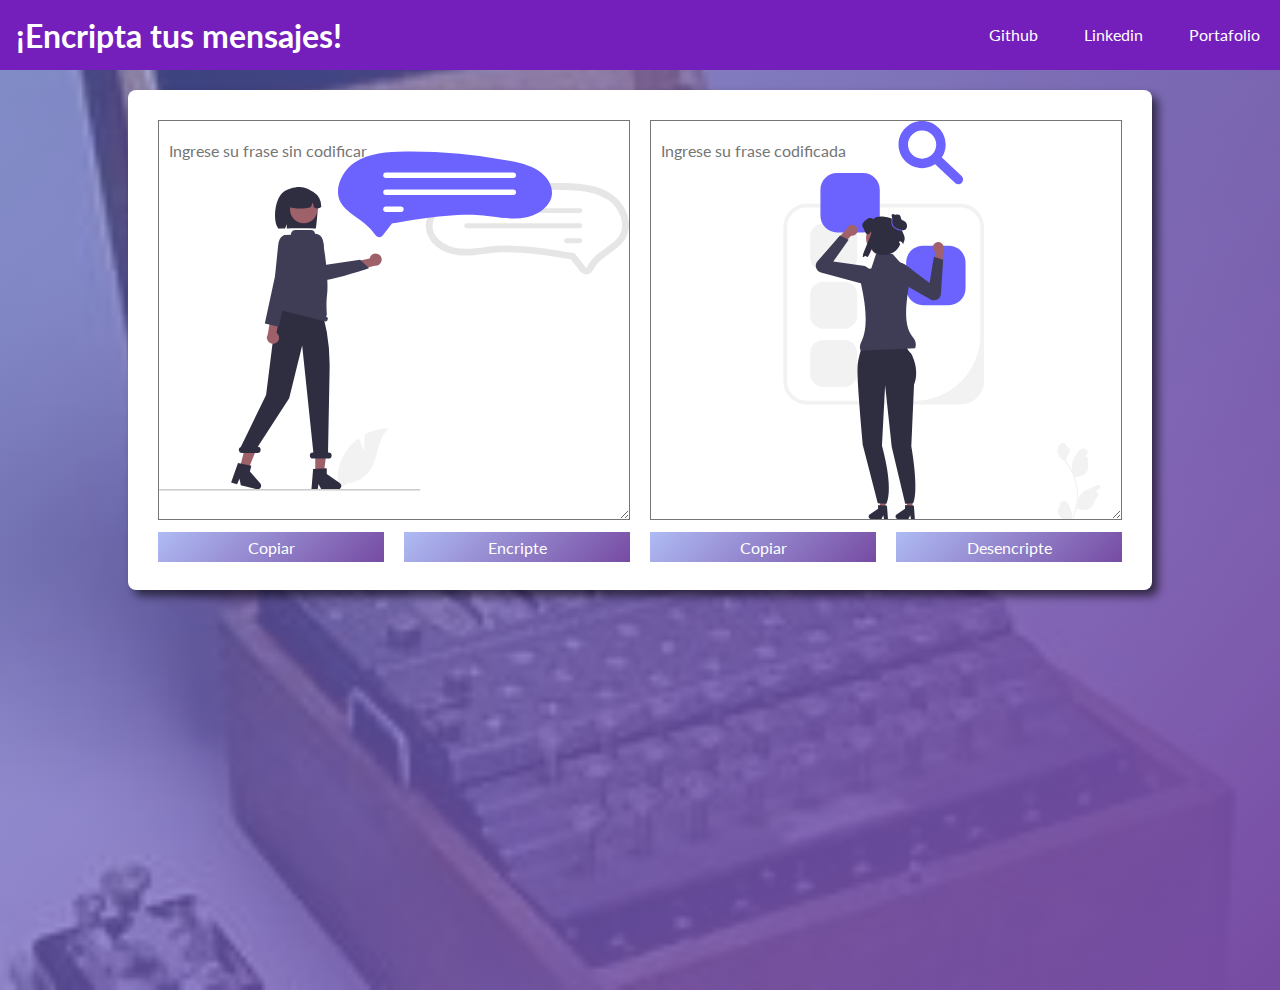
<file: index.html>
<!DOCTYPE html>
<html lang="en">
<head>
    <meta charset="UTF-8">
    <meta name="viewport" content="width=device-width, initial-scale=1.0">
    <title>Encriptador Alura</title>
    <link rel="stylesheet" href="encriptador.css">
</head>
<body>
    <nav class="nav">
        <h1 title="nav__title">¡Encripta tus mensajes!</h1>
        <p class="links">
        <a href="https://github.com/Danius98" class="enlaces">Github</a>
        <a href="https://www.linkedin.com/in/luis-daniel-arciniegas-barco-942621212/" class="enlaces">Linkedin</a>
        <a href="#contacto" class="enlaces">Portafolio</a>
        </p>
        
    </nav>
    <form action="javascript:void(0)"class="encriptador">
        <div class="encriptador__mensaje">
            <textarea class="encriptador__texto" type="text" id="normal" placeholder="Ingrese su frase sin codificar"></textarea>
            <div class="encriptador__botones">
                <button type="button" class="encriptador--botones" id="copiar__normal" onclick="copiaNormal()">Copiar</button>
                <button type="button" class="encriptador--botones" id="encriptar" onclick="crypt()">Encripte</button>
            </div>
        </div>
        <div class="encriptador__mensaje">
            <textarea class="encriptador__texto" type="text" id="encriptado" placeholder="Ingrese su frase codificada"></textarea>
            <div class="encriptador__botones">
                <button type="button" class="encriptador--botones" id="copiar__encriptado" onclick="copiaEncriptado()">Copiar</button>
                <button type="button" class="encriptador--botones" id= "desencriptar" onclick="dencrypt()">Desencripte</button>
            </div>
        </div> 
    </form>
    <script src="encriptador.js"></script>
</body>
</html>
</file>
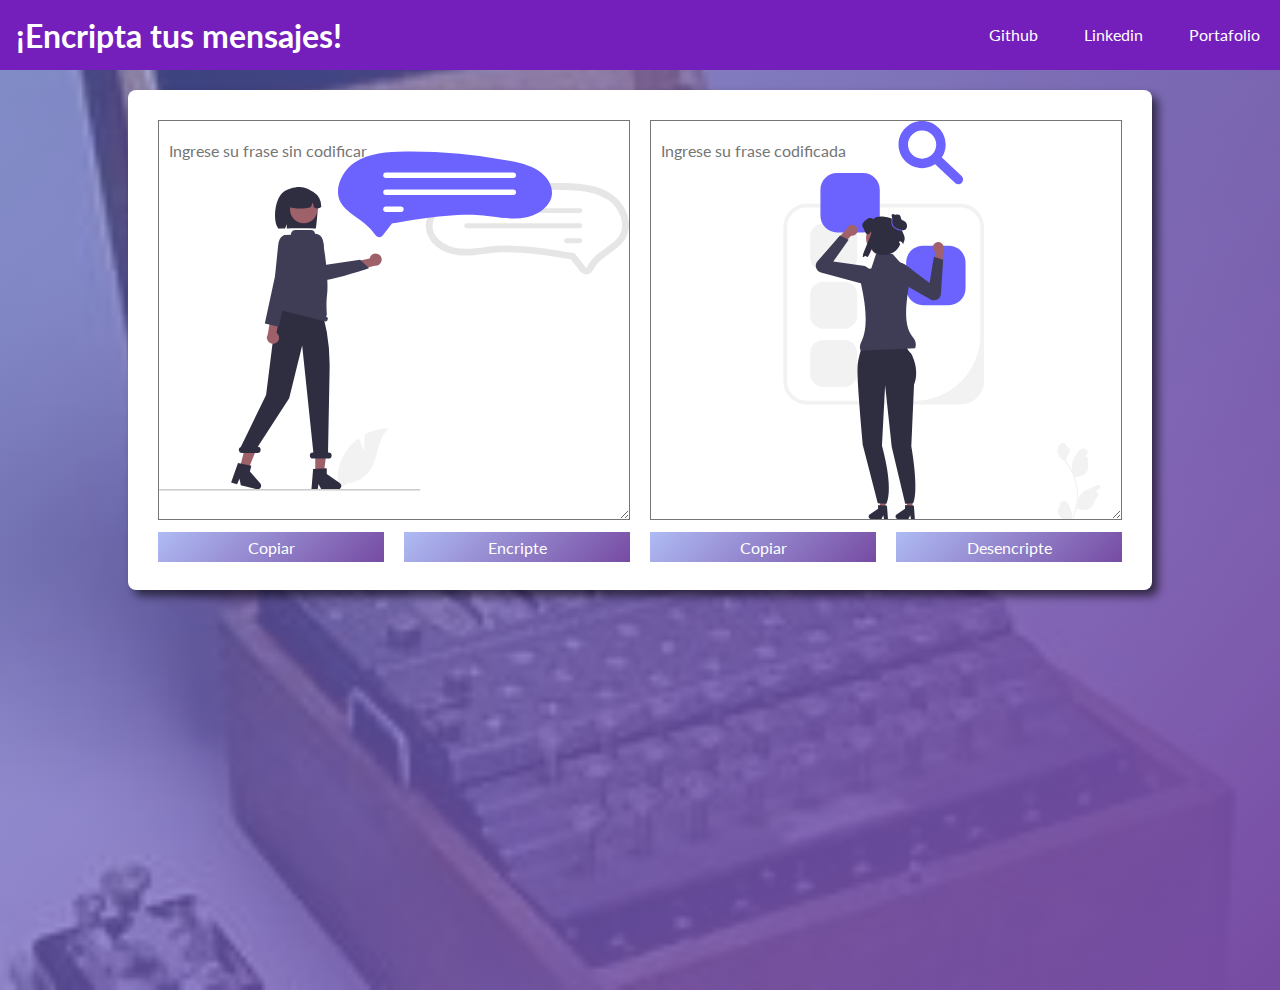
<file: encriptador.html>
<!DOCTYPE html>
<html lang="en">
<head>
    <meta charset="UTF-8">
    <meta name="viewport" content="width=device-width, initial-scale=1.0">
    <title>Encriptador Alura</title>
    <link rel="stylesheet" href="encriptador.css">
</head>
<body>
    <nav class="nav">
        <h1 title="nav__title">¡Encripta tus mensajes!</h1>
        <p class="links">
        <a href="https://github.com/Danius98" class="enlaces">Github</a>
        <a href="https://www.linkedin.com/in/luis-daniel-arciniegas-barco-942621212/" class="enlaces">Linkedin</a>
        <a href="#contacto" class="enlaces">Portafolio</a>
        </p>
        
    </nav>
    <form action="javascript:void(0)"class="encriptador">
        <div class="encriptador__mensaje">
            <textarea class="encriptador__texto" type="text" id="normal" placeholder="Ingrese su frase sin codificar"></textarea>
            <div class="encriptador__botones">
                <button type="button" class="encriptador--botones" id="copiar__normal" onclick="copiaNormal()">Copiar</button>
                <button type="button" class="encriptador--botones" id="encriptar" onclick="crypt()">Encripte</button>
            </div>
        </div>
        <div class="encriptador__mensaje">
            <textarea class="encriptador__texto" type="text" id="encriptado" placeholder="Ingrese su frase codificada"></textarea>
            <div class="encriptador__botones">
                <button type="button" class="encriptador--botones" id="copiar__encriptado" onclick="copiaEncriptado()">Copiar</button>
                <button type="button" class="encriptador--botones" id= "desencriptar" onclick="dencrypt()">Desencripte</button>
            </div>
        </div> 
    </form>
    <script src="encriptador.js"></script>
</body>
</html>
</file>
<file: encriptador.css>
@import url('https://fonts.googleapis.com/css2?family=Lato:wght@300&family=Raleway:ital,wght@0,300;0,400;0,600;0,700;1,300;1,400;1,600&display=swap');

:root{
    --url-img: url(img/Enigma.jpg);
    --gradient: linear-gradient(135deg, #667eea 0%, #744ba27c 100%);
    --width: 100%;
    --height: 100%;
    --padding: 10px;
    --radius: 8px;
    --box-shadow: 6px 6px 10px rgba(0,0,0,.6);
    --gradient: linear-gradient(135deg, #667eea86 0%, #764ba2 100%);
    --svg1: url(img/undraw_normal.svg);
    --svg2: url(img/undraw_crypted.svg);
}

*{
    margin: 0;
    padding: 0;
    box-sizing: border-box;
}

body{
    min-height: 100vh;
    background-image: var(--gradient), var(--url-img);
    background-size: cover;
    background-position: center;
    overflow: hidden;
    font-family: 'Lato', sans-serif;
}

.nav{
    position: fixed;
    display: flex;
    top: 0;
    width: 100%;
    height: 70px;
    background: rgb(116, 30, 187);
    align-items: center;
    justify-content: space-between;
}

h1{
    margin-left: 1rem;
    font: 18px;
    color: #fff;
}

.enlaces{
    color: #fff;
    text-decoration: none;
    line-height: 70px;
    padding: 0 20px;
    display: inline-block;
    margin-left: 2px;
}

.enlaces:hover{
    background: #fff;
    color: purple;
}

.encriptador{
    /*position: relative;*/
    display: grid;
    grid-template-columns: repeat(auto-fit, minmax(250px, 1fr));
    width: 80%;
    height: 500px;
    background: #fff;
    margin: 90px auto 0;
    padding: 20px;
    border-radius: var(--radius);
    box-shadow: var(--box-shadow);
    font: inherit;
}

.encriptador__mensaje{
    display: flex;
    flex-direction: column;
    color: black;
    width: var(--width);
    height: var(--height);
    padding: var(--padding);
}

.encriptador__texto{
    max-width: var(--width);
    min-width: var(--width);
    min-height: 400px;
    max-height: 400px;
    padding: 20px 10px;
    font: inherit;
    float: left;
}

#normal{
    background: var(--svg1);
}

#encriptado{
    background: var(--svg2);
}

#normal, #encriptado{
    background-size: cover;
    background-repeat: no-repeat;
    background-size: 100% 400px;
}

#normal:focus, #encriptado:focus{
    background: none;
}

.encriptador__botones{
    display: grid;
    grid-template-columns: repeat(auto-fit, minmax(20px, 1fr));
}

.encriptador__botones--copiar{
    margin-top: 12px;
    height: 30px;
    cursor: pointer;
    background: var(--gradient);
    font-size: 18px;
    color: #fff;
    border: none;
    font: inherit;
}

.encriptador--botones{
    margin-top: 12px;
    height: 30px;
    cursor: pointer;
    background: var(--gradient);
    font-size: 18px;
    color: #fff;
    border: none;
    font: inherit;
}

#copiar__normal, #copiar__encriptado{
    margin-right: 10px;
}

#encriptar, #desencriptar{
    margin-left: 10px;
}

@media screen and (max-width:800px){
    .encriptador{
        width: 90%;
    }
}

@media screen and (max-width:675px){
    .nav{
        flex-direction: column;
    }

    h1{
        margin: 0
    }

    .encriptador{
        width: 90%;
    }

    .enlaces{
        transform: translateY(-5px);
    }

    .enlaces:hover{
        color: lightblue;
        background: none;
    }
}

@media screen and (max-width:600px){
    .encriptador{
        padding: 15px 10px 20px 10px;
    }

    .encriptador__mensaje{
        flex-direction: column;
    }
}

@media screen and (max-width:577px){
    .encriptador{
        padding: 15px 10px 20px 10px;
    }

    .encriptador__mensaje{
        flex-direction: column;
    }

    #normal, #encriptado{
        background-size: cover;
        background-repeat: no-repeat;
        background-size: 100% 180px;
    }

    .encriptador__texto{
        min-height: 180px;
    }
}
</file>
